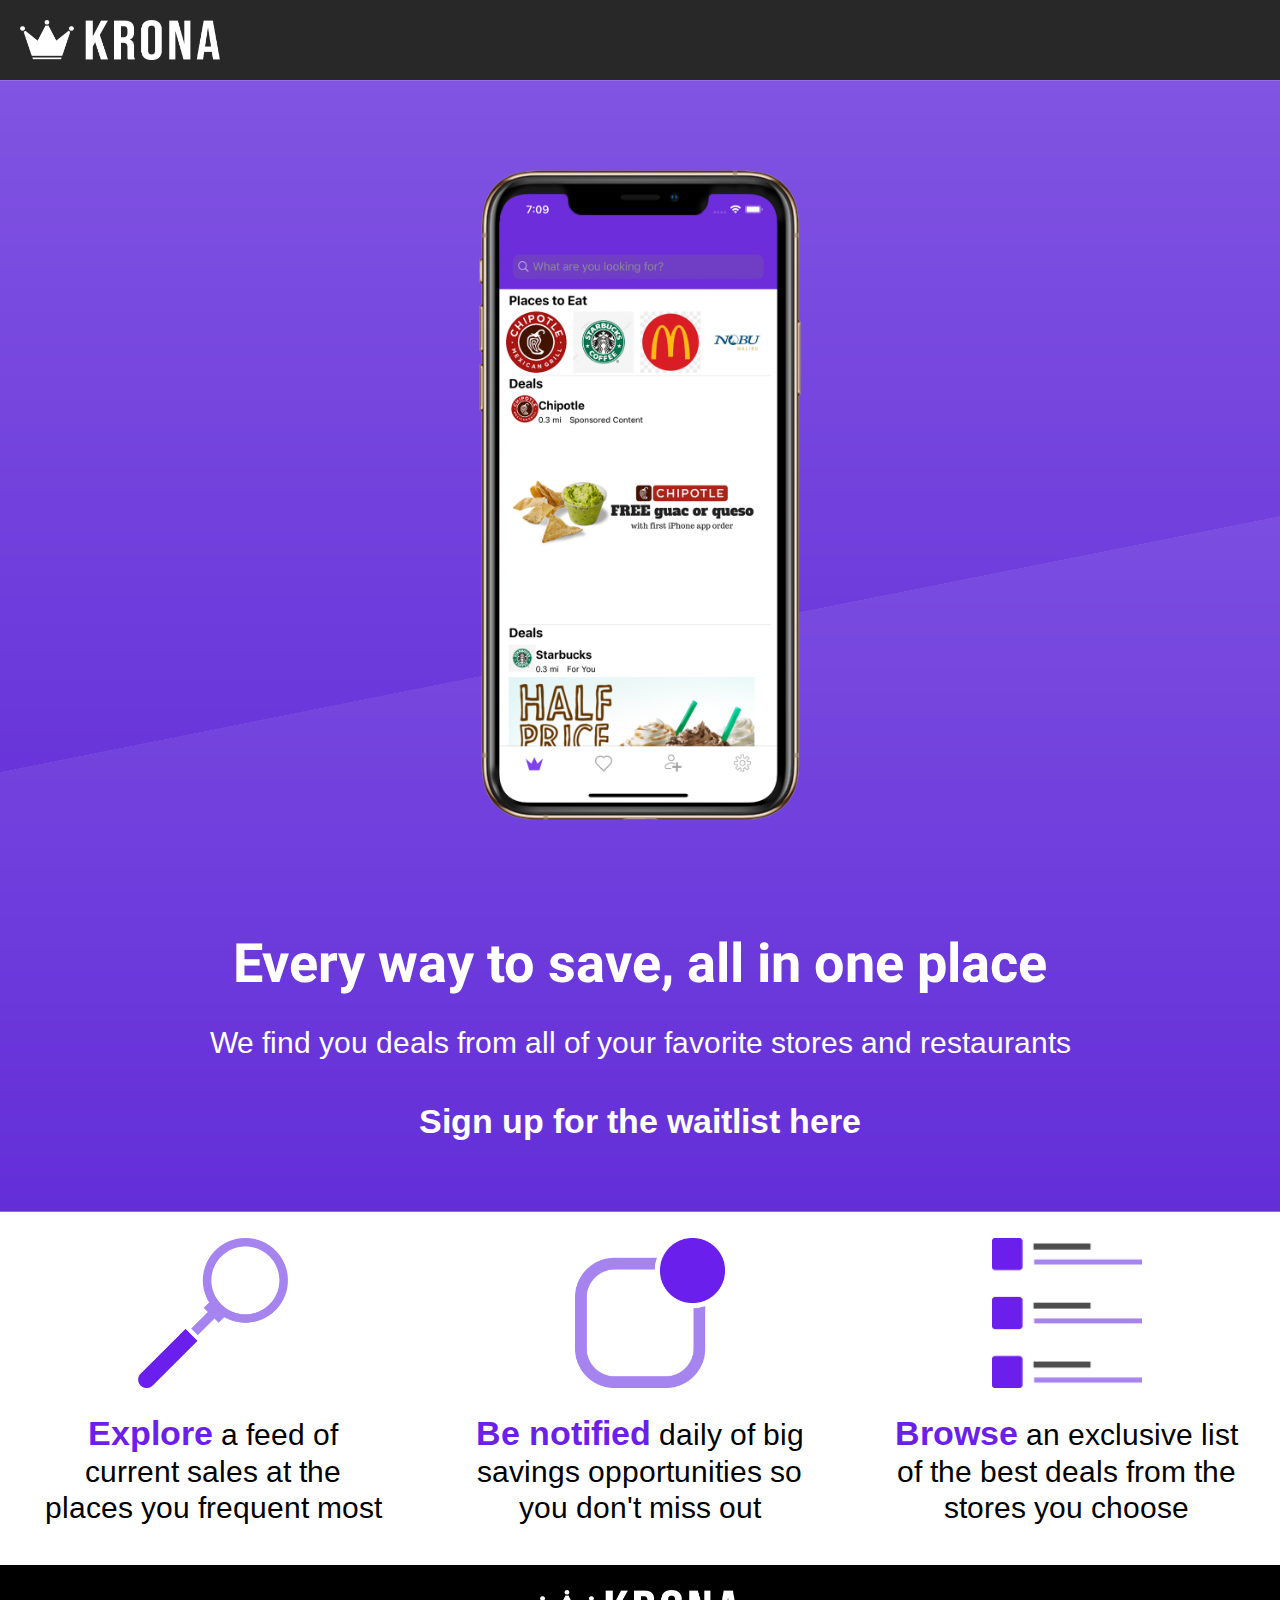
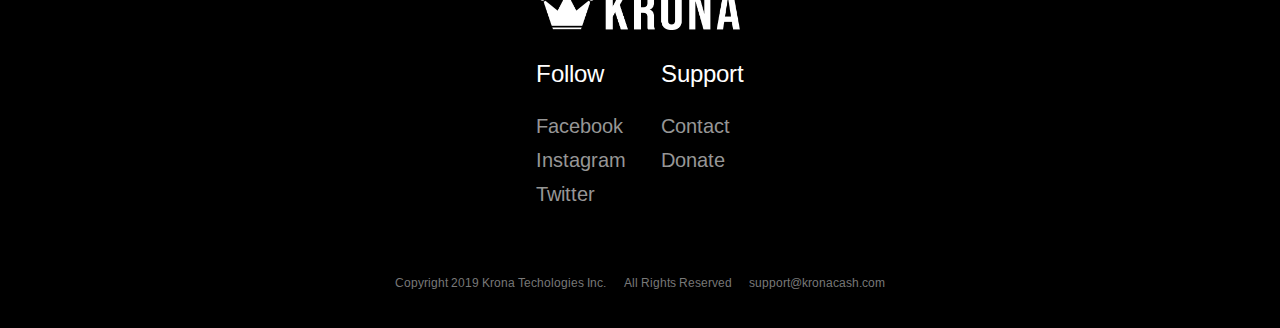
<file: kronacash-website/index.html>
<!DOCTYPE html>
<html>
<head>
  <link href="./style.css" type="text/css" rel="stylesheet">
  <link href="https://fonts.googleapis.com/css?family=Arimo|Fira+Sans:300&display=swap" rel="stylesheet">
  <link href="https://fonts.googleapis.com/css?family=Heebo&display=swap" rel="stylesheet">
  <title>Krona</title>
  <link rel="icon" href="./artboard.png">
</head>

<script type="text/javascript" src="https://s.skimresources.com/js/139825X1603868.skimlinks.js"></script>

<body>
  <div class="header">
    <img id="logo" src="./KronawithCrown.png">
  </div>

  <div class="intro">
    <div class="main">
      <div class="mainphone">
        <img id="iphone" src="iphone.png">
      </div>
      <div class="slogancontainer">
        <div class="slogans">
          <h1>Every way to save, all in one place</h1>
          <h2>We find you deals from all of your favorite stores and restaurants</h2>
          <a id="waitlist" href="https://docs.google.com/forms/d/e/1FAIpQLSd4Obf8imtqokSTq8LBFicchJpkst1-8rMgHD2LErBaWNHpeA/viewform?usp=sf_link">Sign up for the waitlist here</a>
        </div>
        </div>
      </div>
    </div>
  </div>

  <div class="icons">
    <img src="./Explore.png">
    <img id="notif" src="./Notify.png">
    <img src="./Browse.png">
  </div>

  <div class="brief-exp"> 
    <p><b>Explore</b> a feed of current sales at the places you frequent most</p>
    <p><b>Be notified</b> daily of big savings opportunities so you don't miss out</p>
    <p><b>Browse</b> an exclusive list of the best deals from the stores you choose</p>
  </div>

  <div class="footer">
    <div class="logo-div">
      <img class="bottom-logo" src="./KronawithCrown.png">
    </div>
    <div class="information">
      <ul class="Follow">
        <li class="title">Follow</li>
        <li><a id="facebook" href="https://www.facebook.com/officialkrona/">Facebook</a></li>
        <li><a id="instagram" href="https://www.instagram.com/officialkrona/">Instagram</a></li>
        <li><a id="twitter" href="https://twitter.com/kronaofficial">Twitter</a></li>
      </ul>
      <ul class="Support">
        <li class="title">Support</li>
        <li><a id="contact" href="./contact.html">Contact</a></li>
        <li><a id="donate" href="https://www.paypal.com/cgi-bin/webscr?cmd=_s-xclick&hosted_button_id=VN2EMKU8HNLRL&source=url">Donate</a></li>
      </ul>

    </div>
    <div class="copy">
      <p>Copyright 2019 Krona Techologies Inc.</p>
      <p>All Rights Reserved</p>
      <p>support@kronacash.com</p>
    </div>
  </div>
  
</body>

<script type="text/javascript" src="./script.js"></script>

</html>
</file>
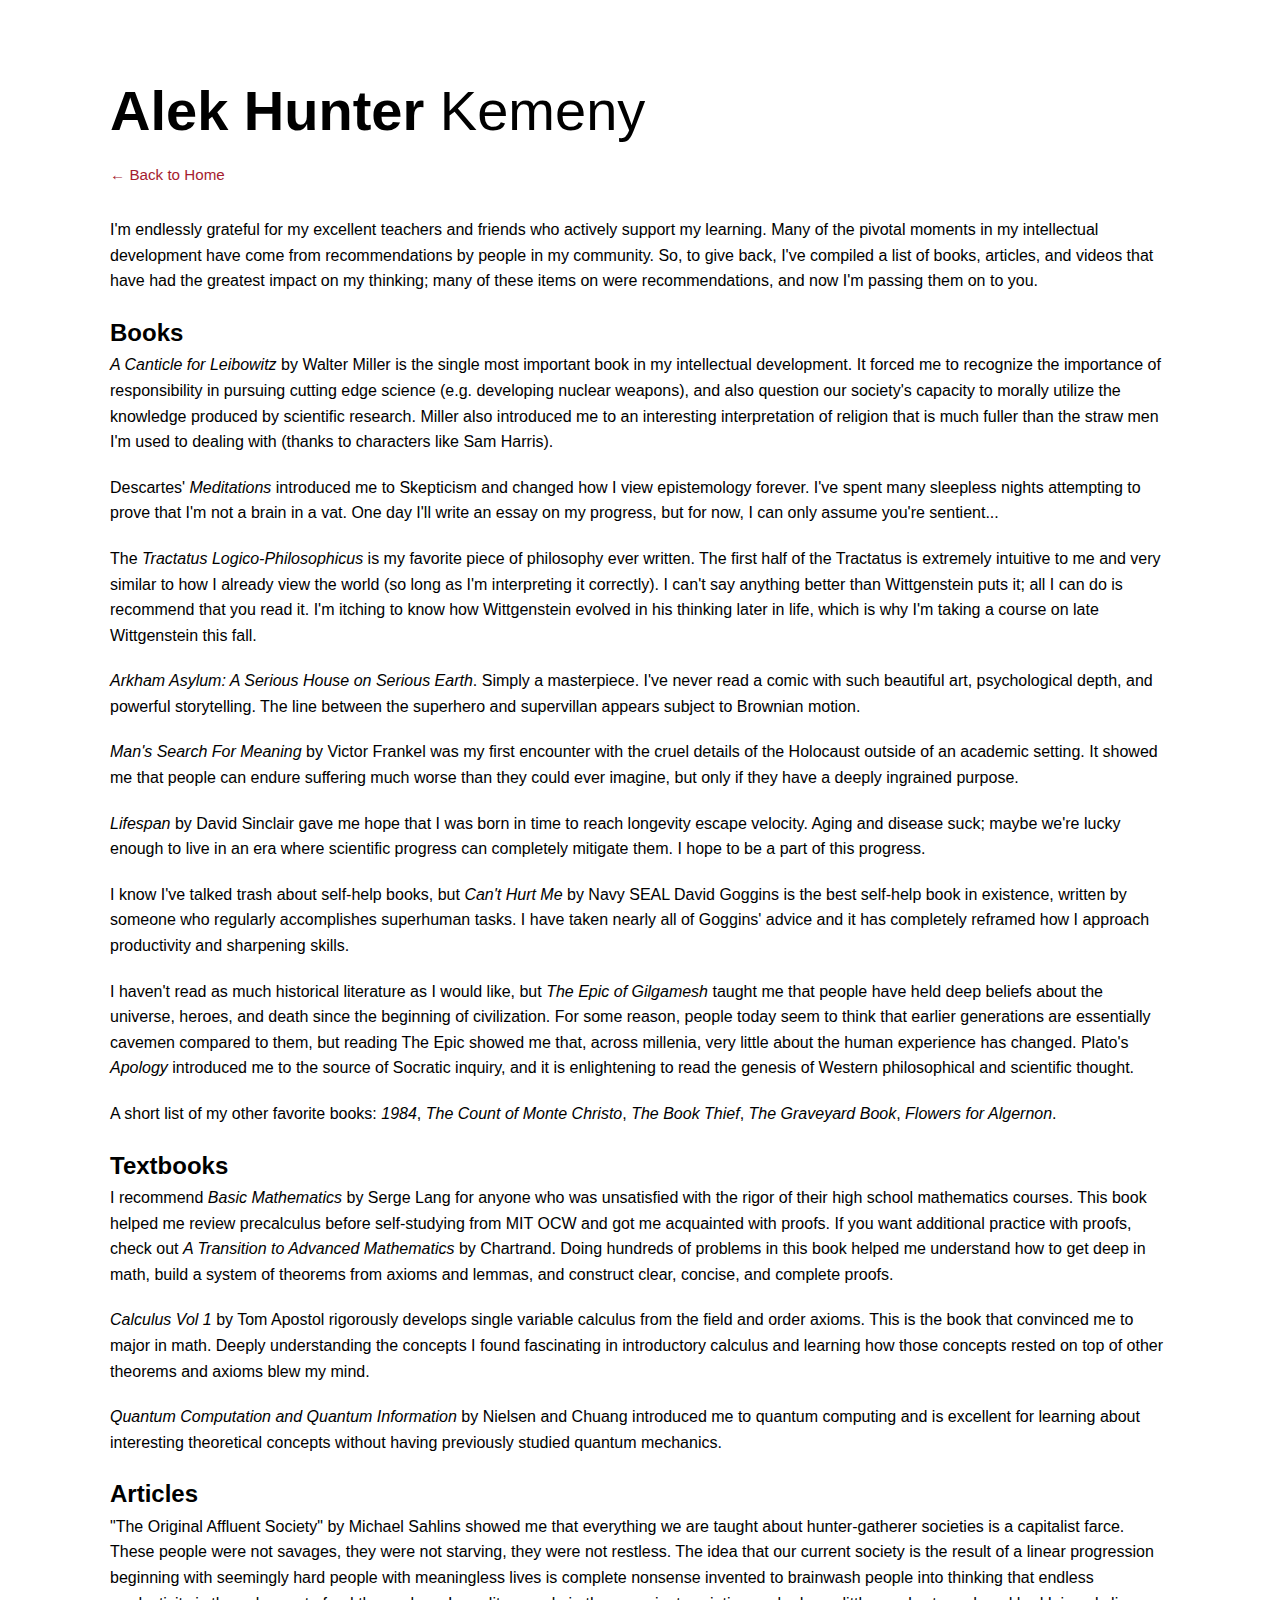
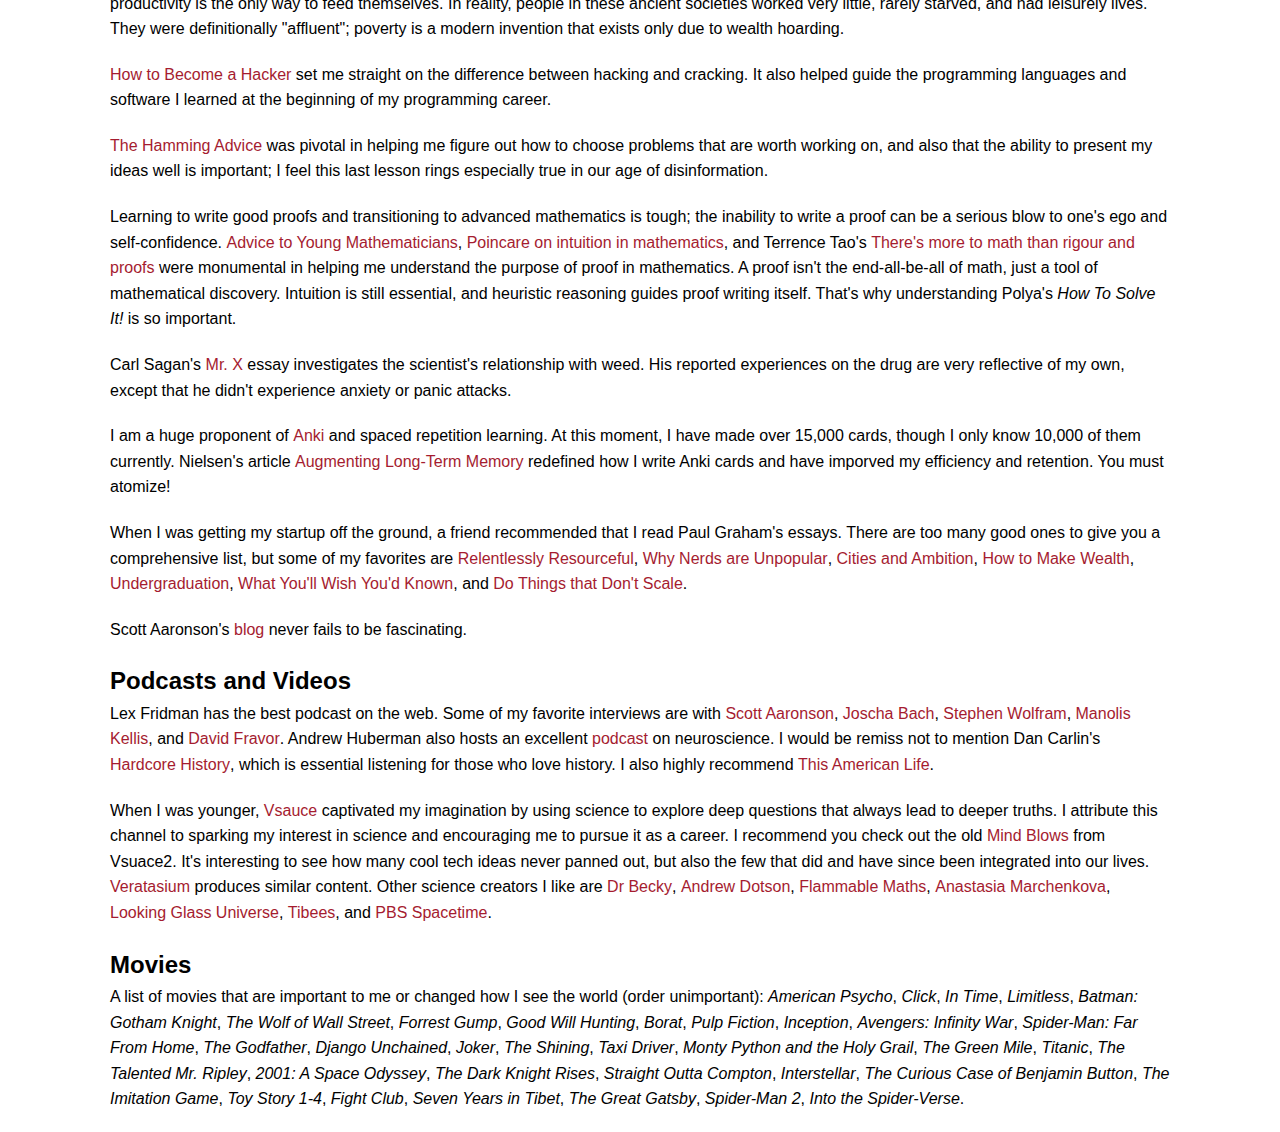
<file: favorites.html>
<!DOCTYPE html>
<html lang="en">
<head>
    <meta charset="UTF-8">
    <meta name="viewport" content="width=device-width, initial-scale=1.0">
    <title>Recommendations - Alek Hunter Kemeny</title>
    <link rel="icon" href="data:image/svg+xml,<svg xmlns=%22http://www.w3.org/2000/svg%22 viewBox=%220 0 100 100%22><text y=%22.9em%22 font-size=%2290%22>⚛️</text></svg>">
    <link rel="stylesheet" href="styles.css">
</head>
<body>
    <div class="container">
        <div class="main-content">
            <div class="text-content">
                <h1 class="name">
                    <span class="first-name">Alek Hunter</span> Kemeny
                </h1>
                
                <nav class="page-nav">
                    <a href="index.html" class="page-link">← Back to Home</a>
                </nav>
                
                <p>I'm endlessly grateful for my excellent teachers and friends who actively support my learning. Many of the pivotal moments in my intellectual development have come from recommendations by people in my community. So, to give back, I've compiled a list of books, articles, and videos that have had the greatest impact on my thinking; many of these items on were recommendations, and now I'm passing them on to you. </p>
                <h2>Books</h2>
                <p><em>A Canticle for Leibowitz</em> by Walter Miller is the single most important book in my intellectual development. It forced me to recognize the importance of responsibility in pursuing cutting edge science (e.g. developing nuclear weapons), and also question our society's capacity to morally utilize the knowledge produced by scientific research. Miller also introduced me to an interesting interpretation of religion that is much fuller than the straw men I'm used to dealing with (thanks to characters like Sam Harris). </p>
                <p>Descartes' <em>Meditations</em> introduced me to Skepticism and changed how I view epistemology forever. I've spent many sleepless nights attempting to prove that I'm not a brain in a vat. One day I'll write an essay on my progress, but for now, I can only assume you're sentient...</p>
                <p>The <em>Tractatus Logico-Philosophicus</em> is my favorite piece of philosophy ever written. The first half of the Tractatus is extremely intuitive to me and very similar to how I already view the world (so long as I'm interpreting it correctly). I can't say anything better than Wittgenstein puts it; all I can do is recommend that you read it. I'm itching to know how Wittgenstein evolved in his thinking later in life, which is why I'm taking a course on late Wittgenstein this fall.</p>
                <p><em>Arkham Asylum: A Serious House on Serious Earth</em>. Simply a masterpiece. I've never read a comic with such beautiful art, psychological depth, and powerful storytelling. The line between the superhero and supervillan appears subject to Brownian motion.</p>
                <p><em>Man's Search For Meaning</em> by Victor Frankel was my first encounter with the cruel details of the Holocaust outside of an academic setting. It showed me that people can endure suffering much worse than they could ever imagine, but only if they have a deeply ingrained purpose. </p>
                <p><em>Lifespan</em> by David Sinclair gave me hope that I was born in time to reach longevity escape velocity. Aging and disease suck; maybe we're lucky enough to live in an era where scientific progress can completely mitigate them. I hope to be a part of this progress.</p>
                <p>I know I've talked trash about self-help books, but <em>Can't Hurt Me</em> by Navy SEAL David Goggins is the best self-help book in existence, written by someone who regularly accomplishes superhuman tasks. I have taken nearly all of Goggins' advice and it has completely reframed how I approach productivity and sharpening skills.</p>
                <p>I haven't read as much historical literature as I would like, but <em>The Epic of Gilgamesh</em> taught me that people have held deep beliefs about the universe, heroes, and death since the beginning of civilization. For some reason, people today seem to think that earlier generations are essentially cavemen compared to them, but reading The Epic showed me that, across millenia, very little about the human experience has changed. Plato's <em>Apology</em> introduced me to the source of Socratic inquiry, and it is enlightening to read the genesis of Western philosophical and scientific thought. </p>
                <p>A short list of my other favorite books: <em>1984</em>, <em>The Count of Monte Christo</em>, <em>The Book Thief</em>, <em>The Graveyard Book</em>, <em>Flowers for Algernon</em>.</p>
                <h2>Textbooks</h2>
                <p>I recommend <em>Basic Mathematics</em> by Serge Lang for anyone who was unsatisfied with the rigor of their high school mathematics courses. This book helped me review precalculus before self-studying from MIT OCW and got me acquainted with proofs. If you want additional practice with proofs, check out <em>A Transition to Advanced Mathematics</em> by Chartrand. Doing hundreds of problems in this book helped me understand how to get deep in math, build a system of theorems from axioms and lemmas, and construct clear, concise, and complete proofs.</p>
                <p><em>Calculus Vol 1</em> by Tom Apostol rigorously develops single variable calculus from the field and order axioms. This is the book that convinced me to major in math. Deeply understanding the concepts I found fascinating in introductory calculus and learning how those concepts rested on top of other theorems and axioms blew my mind.</p>
                <p><em>Quantum Computation and Quantum Information</em> by Nielsen and Chuang introduced me to quantum computing and is excellent for learning about interesting theoretical concepts without having previously studied quantum mechanics. </p>
                <h2>Articles</h2>
                <p>"The Original Affluent Society" by Michael Sahlins showed me that everything we are taught about hunter-gatherer societies is a capitalist farce. These people were not savages, they were not starving, they were not restless. The idea that our current society is the result of a linear progression beginning with seemingly hard people with meaningless lives is complete nonsense invented to brainwash people into thinking that endless productivity is the only way to feed themselves. In reality, people in these ancient societies worked very little, rarely starved, and had leisurely lives. They were definitionally "affluent"; poverty is a modern invention that exists only due to wealth hoarding.</p>
                <p><a href="http://www.catb.org/~esr/faqs/hacker-howto.html" class="page-link" target="_blank" rel="noopener noreferrer">How to Become a Hacker</a> set me straight on the difference between hacking and cracking. It also helped guide the programming languages and software I learned at the beginning of my programming career.</p>
                <p><a href="https://www.mccurley.org/advice/hamming_advice.html" class="page-link" target="_blank" rel="noopener noreferrer">The Hamming Advice</a> was pivotal in helping me figure out how to choose problems that are worth working on, and also that the ability to present my ideas well is important; I feel this last lesson rings especially true in our age of disinformation.</p>
                <p>Learning to write good proofs and transitioning to advanced mathematics is tough; the inability to write a proof can be a serious blow to one's ego and self-confidence. <a href="http://assets.press.princeton.edu/chapters/gowers/gowers_VIII_6.pdf" class="page-link" target="_blank" rel="noopener noreferrer">Advice to Young Mathematicians</a>, <a href="https://mathshistory.st-andrews.ac.uk/Extras/Poincare_Intuition/" class="page-link" target="_blank" rel="noopener noreferrer">Poincare on intuition in mathematics</a>, and Terrence Tao's <a href="https://terrytao.wordpress.com/career-advice/theres-more-to-mathematics-than-rigour-and-proofs/" class="page-link" target="_blank" rel="noopener noreferrer">There's more to math than rigour and proofs</a> were monumental in helping me understand the purpose of proof in mathematics. A proof isn't the end-all-be-all of math, just a tool of mathematical discovery. Intuition is still essential, and heuristic reasoning guides proof writing itself. That's why understanding Polya's <em>How To Solve It!</em> is so important.</p> 
                <p>Carl Sagan's <a href="https://highexistence.com/carl-sagans-profound-essay-on-why-cannabis-consciousness-is-desperately-needed-in-this-mad-and-dangerous-world/" class="page-link" target="_blank" rel="noopener noreferrer">Mr. X</a> essay investigates the scientist's relationship with weed. His reported experiences on the drug are very reflective of my own, except that he didn't experience anxiety or panic attacks.</p>
                <p>I am a huge proponent of <a href="https://apps.ankiweb.net/" class="page-link" target="_blank" rel="noopener noreferrer">Anki</a> and spaced repetition learning. At this moment, I have made over 15,000 cards, though I only know 10,000 of them currently. Nielsen's article <a href="http://augmentingcognition.com/ltm.html" class="page-link" target="_blank" rel="noopener noreferrer">Augmenting Long-Term Memory</a> redefined how I write Anki cards and have imporved my efficiency and retention. You must atomize!</p>
                <p>When I was getting my startup off the ground, a friend recommended that I read Paul Graham's essays. There are too many good ones to give you a comprehensive list, but some of my favorites are <a href="http://www.paulgraham.com/relres.html" class="page-link" target="_blank" rel="noopener noreferrer">Relentlessly Resourceful</a>, <a href="http://www.paulgraham.com/nerds.html" class="page-link" target="_blank" rel="noopener noreferrer">Why Nerds are Unpopular</a>, <a href="http://www.paulgraham.com/cities.html" class="page-link" target="_blank" rel="noopener noreferrer">Cities and Ambition</a>, <a href="http://www.paulgraham.com/wealth.html" class="page-link" target="_blank" rel="noopener noreferrer">How to Make Wealth</a>, <a href="http://www.paulgraham.com/college.html" class="page-link" target="_blank" rel="noopener noreferrer">Undergraduation</a>, <a href="http://www.paulgraham.com/hs.html" class="page-link" target="_blank" rel="noopener noreferrer">What You'll Wish You'd Known</a>, and <a href="http://www.paulgraham.com/ds.html" class="page-link" target="_blank" rel="noopener noreferrer">Do Things that Don't Scale</a>.</p>
                <p>Scott Aaronson's <a href="https://www.scottaaronson.com/blog/" class="page-link" target="_blank" rel="noopener noreferrer">blog</a> never fails to be fascinating.</p>
                <h2>Podcasts and Videos</h2>
                <p>Lex Fridman has the best podcast on the web. Some of my favorite interviews are with <a href="https://www.youtube.com/watch?v=uX5t8EivCaM" class="page-link" target="_blank" rel="noopener noreferrer">Scott Aaronson</a>, <a href="https://www.youtube.com/watch?v=P-2P3MSZrBM&t=1998s" class="page-link" target="_blank" rel="noopener noreferrer">Joscha Bach</a>, <a href="https://www.youtube.com/watch?v=ez773teNFYA" class="page-link" target="_blank" rel="noopener noreferrer">Stephen Wolfram</a>, <a href="https://www.youtube.com/watch?v=t06rkOOUa7g&t=3002s" class="page-link" target="_blank" rel="noopener noreferrer">Manolis Kellis</a>, and <a href="https://www.youtube.com/watch?v=aB8zcAttP1E&t=11700s" class="page-link" target="_blank" rel="noopener noreferrer">David Fravor</a>. Andrew Huberman also hosts an excellent <a href="https://www.youtube.com/channel/UC2D2CMWXMOVWx7giW1n3LIg" class="page-link" target="_blank" rel="noopener noreferrer">podcast</a> on neuroscience. I would be remiss not to mention Dan Carlin's <a href="https://www.youtube.com/user/dancarlinpodcaster/videos" class="page-link" target="_blank" rel="noopener noreferrer">Hardcore History</a>, which is essential listening for those who love history. I also highly recommend <a href="https://www.thisamericanlife.org/" class="page-link" target="_blank" rel="noopener noreferrer">This American Life</a>.</p>
                <p>When I was younger, <a href="https://www.youtube.com/user/Vsauce" class="page-link" target="_blank" rel="noopener noreferrer">Vsauce</a> captivated my imagination by using science to explore deep questions that always lead to deeper truths. I attribute this channel to sparking my interest in science and encouraging me to pursue it as a career. I recommend you check out the old <a href="https://www.youtube.com/watch?v=LbqGsjWTt40&list=PL2E357C14C00D6089" class="page-link" target="_blank" rel="noopener noreferrer">Mind Blows</a> from Vsuace2. It's interesting to see how many cool tech ideas never panned out, but also the few that did and have since been integrated into our lives. <a href="https://www.youtube.com/user/1veritasium" class="page-link" target="_blank" rel="noopener noreferrer">Veratasium</a> produces similar content. Other science creators I like are <a href="https://www.youtube.com/channel/UCYNbYGl89UUowy8oXkipC-Q" class="page-link" target="_blank" rel="noopener noreferrer">Dr Becky</a>, <a href="https://www.youtube.com/channel/UCnFmWQbVW_YbqPQZGNuq8sA" class="page-link" target="_blank" rel="noopener noreferrer">Andrew Dotson</a>, <a href="https://www.youtube.com/channel/UCtAIs1VCQrymlAnw3mGonhw" class="page-link" target="_blank" rel="noopener noreferrer">Flammable Maths</a>, <a href="https://www.youtube.com/channel/UCzaYH6WeohiHKj3Ih_GdZdQ" class="page-link" target="_blank" rel="noopener noreferrer">Anastasia Marchenkova</a>, <a href="https://www.youtube.com/user/LookingGlassUniverse" class="page-link" target="_blank" rel="noopener noreferrer">Looking Glass Universe</a>, <a href="https://www.youtube.com/user/tibees" class="page-link" target="_blank" rel="noopener noreferrer">Tibees</a>, and <a href="https://www.youtube.com/channel/UC7_gcs09iThXybpVgjHZ_7g" class="page-link" target="_blank" rel="noopener noreferrer">PBS Spacetime</a>.</p>
                <h2>Movies</h2>
                <p>A list of movies that are important to me or changed how I see the world (order unimportant): <em>American Psycho</em>, <em>Click</em>, <em>In Time</em>, <em>Limitless</em>, <em>Batman: Gotham Knight</em>, <em>The Wolf of Wall Street</em>, <em>Forrest Gump</em>, <em>Good Will Hunting</em>, <em>Borat</em>, <em>Pulp Fiction</em>, <em>Inception</em>, <em>Avengers: Infinity War</em>, <em>Spider-Man: Far From Home</em>, <em>The Godfather</em>, <em>Django Unchained</em>, <em>Joker</em>, <em>The Shining</em>, <em>Taxi Driver</em>, <em>Monty Python and the Holy Grail</em>, <em>The Green Mile</em>, <em>Titanic</em>, <em>The Talented Mr. Ripley</em>, <em>2001: A Space Odyssey</em>, <em>The Dark Knight Rises</em>, <em>Straight Outta Compton</em>, <em>Interstellar</em>, <em>The Curious Case of Benjamin Button</em>, <em>The Imitation Game</em>, <em>Toy Story 1-4</em>, <em>Fight Club</em>, <em>Seven Years in Tibet</em>, <em>The Great Gatsby</em>, <em>Spider-Man 2</em>, <em>Into the Spider-Verse</em>.</p>
            </div>
        </div>
    </div>
</body>
</html>
</file>
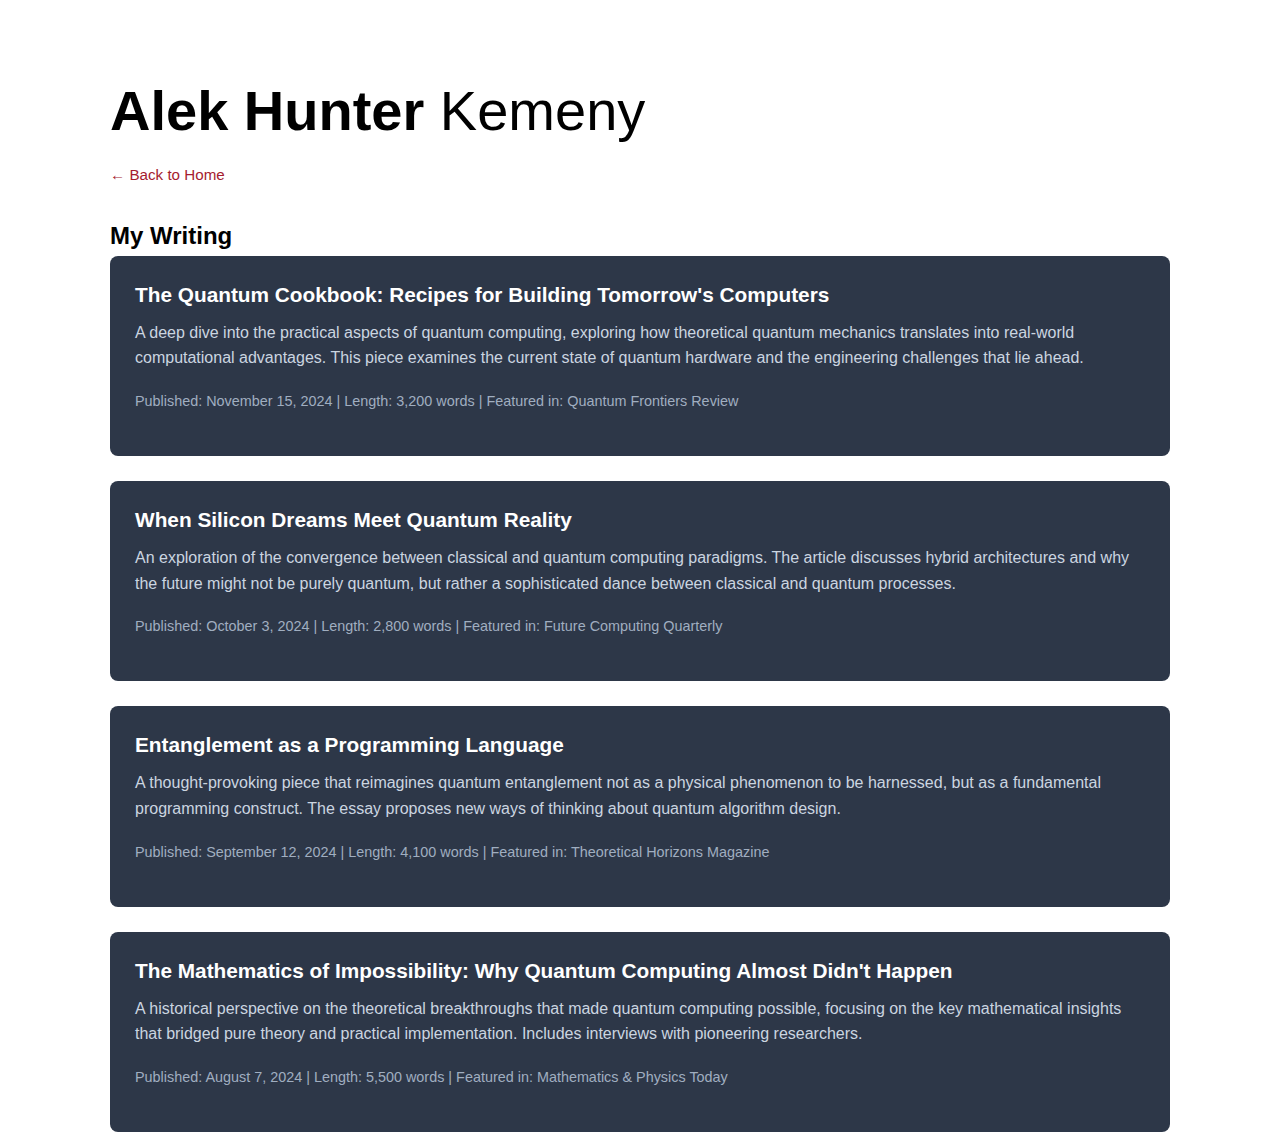
<file: writing.html>
<!DOCTYPE html>
<html lang="en">
<head>
    <meta charset="UTF-8">
    <meta name="viewport" content="width=device-width, initial-scale=1.0">
    <title>Writing - Alek Hunter Kemeny</title>
    <link rel="stylesheet" href="styles.css">
</head>
<body>
    <div class="container">
        <div class="main-content">
            <div class="text-content">
                <h1 class="name">
                    <span class="first-name">Alek Hunter</span> Kemeny
                </h1>
                
                <nav class="page-nav">
                    <a href="index.html" class="page-link">← Back to Home</a>
                </nav>
                
                <h2>My Writing</h2>
                
                <div class="media-list">
                    <div class="media-item">
                        <h4>The Quantum Cookbook: Recipes for Building Tomorrow's Computers</h4>
                        <p class="media-description">A deep dive into the practical aspects of quantum computing, exploring how theoretical quantum mechanics translates into real-world computational advantages. This piece examines the current state of quantum hardware and the engineering challenges that lie ahead.</p>
                        <p class="media-meta">Published: November 15, 2024 | Length: 3,200 words | Featured in: Quantum Frontiers Review</p>
                    </div>
                    
                    <div class="media-item">
                        <h4>When Silicon Dreams Meet Quantum Reality</h4>
                        <p class="media-description">An exploration of the convergence between classical and quantum computing paradigms. The article discusses hybrid architectures and why the future might not be purely quantum, but rather a sophisticated dance between classical and quantum processes.</p>
                        <p class="media-meta">Published: October 3, 2024 | Length: 2,800 words | Featured in: Future Computing Quarterly</p>
                    </div>
                    
                    <div class="media-item">
                        <h4>Entanglement as a Programming Language</h4>
                        <p class="media-description">A thought-provoking piece that reimagines quantum entanglement not as a physical phenomenon to be harnessed, but as a fundamental programming construct. The essay proposes new ways of thinking about quantum algorithm design.</p>
                        <p class="media-meta">Published: September 12, 2024 | Length: 4,100 words | Featured in: Theoretical Horizons Magazine</p>
                    </div>
                    
                    <div class="media-item">
                        <h4>The Mathematics of Impossibility: Why Quantum Computing Almost Didn't Happen</h4>
                        <p class="media-description">A historical perspective on the theoretical breakthroughs that made quantum computing possible, focusing on the key mathematical insights that bridged pure theory and practical implementation. Includes interviews with pioneering researchers.</p>
                        <p class="media-meta">Published: August 7, 2024 | Length: 5,500 words | Featured in: Mathematics & Physics Today</p>
                    </div>
                </div>
            </div>
        </div>
    </div>
</body>
</html>
</file>
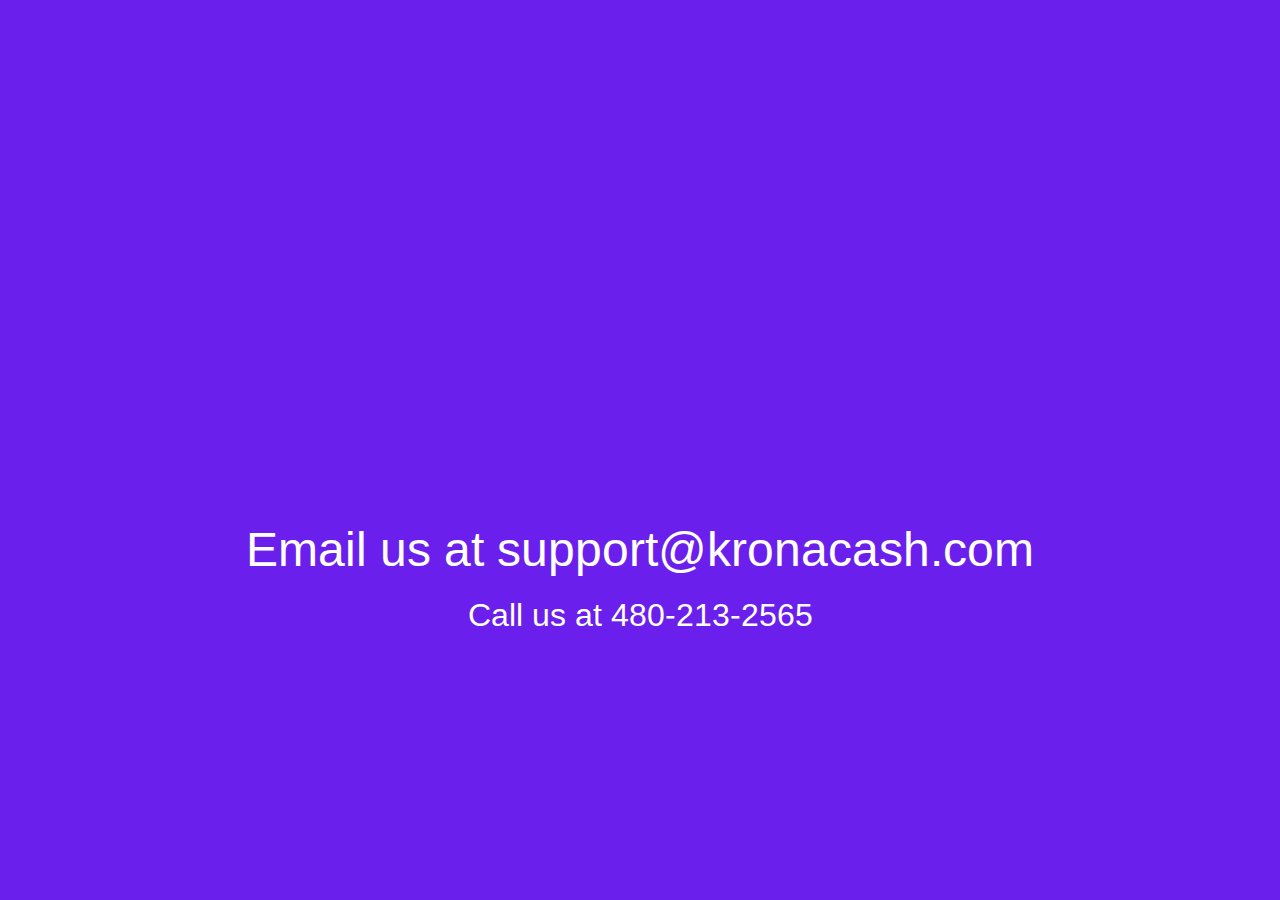
<file: kronacash-website/contact.html>
<!DOCTYPE html>
<html>
  <head>
    <link href="./contact.css" type="text/css" rel="stylesheet" />
    <link
      href="https://fonts.googleapis.com/css?family=Arimo|Fira+Sans:300&display=swap"
      rel="stylesheet"
    />
    <title>Contact Krona</title>
  </head>
  <div class="contact">
    <h1>Email us at support@kronacash.com</h1>
    <h2>Call us at 480-213-2565</h2>
  </div>
</html>
</file>
<file: kronacash-website/style.css>
html,
body,
div,
span,
applet,
object,
iframe,
h1,
h2,
h3,
h4,
h5,
h6,
p,
blockquote,
pre,
a,
abbr,
acronym,
address,
big,
cite,
code,
del,
dfn,
em,
img,
ins,
kbd,
q,
s,
samp,
small,
strike,
strong,
sub,
sup,
tt,
var,
b,
u,
i,
center,
dl,
dt,
dd,
ol,
ul,
li,
fieldset,
form,
label,
legend,
table,
caption,
tbody,
tfoot,
thead,
tr,
th,
td,
article,
aside,
canvas,
details,
embed,
figure,
figcaption,
footer,
header,
hgroup,
menu,
nav,
output,
ruby,
section,
summary,
time,
mark,
audio,
video {
  margin: 0;
  padding: 0;
  border: 0;
  font-size: 100%;
  font: inherit;
  vertical-align: baseline;
}

@font-face {
  font-family: "Bebas Neue";
  src: url(./BebasNeue/BebasNeue-Bold.ttf) format("truetype");
}

/*TODO: responsive development */

html {
  font-size: 20px;
}

body {
  background-color: rgb(255, 255, 255);
}

a {
  text-decoration: none;
}

.header {
  width: 100%;
  background-color: rgb(40, 40, 40);
  min-height: 45px;
  display: flex;
  justify-content: space-between;
  align-items: center;
  flex-wrap: wrap;
}

#logo {
  width: 7.8%;
  height: 38px; /* ERROR: percent not working */
  min-width: 200px;
  max-width: 200px;
  min-height: 40px;
  max-height: 50px;
  padding: 20px;
}

.intro {
  width: 100%;
  background-image: url(./bg.png);
  background-repeat: no-repeat;
  background-size: cover;
  background-position: center;
  padding-bottom: 50px;
}

.main {
  display: flex;
  justify-content: center;
  align-items: center;
  flex-wrap: wrap;
}

.mainphone {
  margin-left: 90px;
  margin-right: 90px;
  margin-top: 90px;
  margin-bottom: 40px;
}

#iphone {
  width: 400px;
  height: 650px;
}

.sloganscontainer {
  display: inline-flex;
}

.slogans {
  font-family: "Heebo", sans-serif;
  color: white;
  text-align: center;
  padding-top: 50px;
}

.slogans h1 {
  font-size: 2.7rem;
  padding: 10px;
  font-weight: bold;
}

.slogans h2 {
  font-family: "Arimo", sans-serif;
  font-size: 1.5rem;
  padding: 10px;
  padding-bottom: 20px;
}

#waitlist {
  color: white;
  display: inline-flex;
  font-size: 1.7rem;
  font-weight: bold;
  font-family: "Arimo", sans-serif;
  padding: 20px;
}

.icons {
  display: flex;
  justify-content: space-around;
}

.icons img {
  height: 150px;
  width: 150px;
  display: flex;
  padding-top: 2%;
}

.brief-exp {
  width: 100%;
  height: 100%;
  display: flex;
  justify-content: space-around;
  align-items: center;
  font-family: "Arimo", sans-serif;
  flex-wrap: wrap;
  text-align: center;
}

.brief-exp p {
  padding-top: 2%;
  padding-bottom: 3%;
  font-size: 1.5rem;
  color: black;
  width: 12%;
  min-width: 350px;
}

#notif {
  position: relative;
  left: 10px;
}

b {
  font-weight: 900;
  color: rgb(107, 31, 236);
  font-size: 1.7rem;
}

.footer {
  width: 100%;
  font-size: 1rem;
  background-color: black;
  display: flex;
  flex-direction: column;
  font-family: "Arimo", sans-serif;
  padding-bottom: 1%;
}

.logo-div {
  display: flex;
  justify-content: center;
}

.bottom-logo {
  width: 8%;
  height: 40px;
  min-width: 200px;
  min-height: 40px;
  padding-top: 2%;
}

.information {
  justify-content: center;
  display: flex;
  padding-bottom: 5%;
  padding-top: 2%;
}

.footer ul {
  list-style: none;
  padding-left: 1%;
  padding-right: 1%;
  flex-wrap: wrap;
}

.footer .title {
  color: white;
  font-size: 1.2rem;
  padding-bottom: 20px;
}

.footer li {
  color: rgb(150, 150, 150);
  padding: 5px;
}

.footer a {
  color: rgb(150, 150, 150);
}

.copy {
  background-color: black;
  display: flex;
  justify-content: center;
}

.copy p {
  color: rgb(121, 121, 121);
  padding-left: 0.7%;
  padding-right: 0.7%;
  padding-bottom: 2%;
  font-size: 0.6rem;
  flex-wrap: wrap;
}
</file>
<file: styles.css>
* {
    margin: 0;
    padding: 0;
    box-sizing: border-box;
}

body {
    font-family: -apple-system, BlinkMacSystemFont, 'Segoe UI', Roboto, Oxygen, Ubuntu, Cantarell, sans-serif;
    line-height: 1.6;
    color: #000;
    background-color: #fff;
}

.container {
    max-width: 1100px;
    margin: 0 auto;
    padding: 0 20px;
}

.main-content {
    margin-top: 80px;
    position: relative;
}

.main-content::after {
    content: "";
    display: table;
    clear: both;
}

.text-content {
    /* Text will wrap around the floated image */
}

/* Paragraph spacing for text content */
.text-content p {
    margin-bottom: 20px;
}

/* Header spacing for recommendations page */
.text-content h2 {
    margin-top: 5px;
}

.name {
    font-size: 3.5rem;
    font-weight: 300;
    margin-bottom: 20px;
    line-height: 1.1;
    color: #000;
}

.first-name {
    font-weight: 700;
}

.social-links {
    display: flex;
    gap: 20px;
    margin: 5px 0 20px 0;
    justify-content: center;
}

.social-link {
    color: #666;
    text-decoration: none;
    padding: 10px;
    border-radius: 8px;
    transition: all 0.2s ease;
    display: flex;
    align-items: center;
    justify-content: center;
}

.social-link:hover {
    color: #333;
    background-color: #f5f5f5;
    transform: translateY(-1px);
}

.social-link svg {
    width: 32px;
    height: 32px;
}

.subtitle {
    font-size: 1.1rem;
    font-weight: 600;
    color: #3a3737;
    margin-bottom: 30px;
    line-height: 1.4;
}

.description {
    font-size: 1rem;
    line-height: 1.7;
}

.description p {
    margin-bottom: 20px;
}

.cv-link {
    color: #A51C30;
    text-decoration: none;
    font-weight: 500;
}

.cv-link:hover {
    text-decoration: underline;
}

.research-interests {
    list-style: none;
    margin: 25px 0;
}

.research-interests li {
    margin-bottom: 15px;
    padding-left: 20px;
    position: relative;
}

.research-interests li::before {
    content: "•";
    position: absolute;
    left: 0;
    color: #666;
    font-weight: bold;
}

.media-links {
    list-style: none;
    margin: 25px 0;
}

.media-links li {
    margin-bottom: 8px;
    padding-left: 20px;
    position: relative;
}

.media-links li::before {
    content: "•";
    position: absolute;
    left: 0;
    color: #666;
    font-weight: bold;
}

.media-links a {
    color: #A51C30;
    text-decoration: none;
}

.media-links a:hover {
    text-decoration: underline;
}

blockquote {
    border-left: 4px solid #A51C30;
    padding-left: 20px;
    margin: 25px 0;
    font-style: italic;
    background-color: #fafafa;
    padding: 20px;
    border-radius: 4px;
}

blockquote p {
    margin-bottom: 10px !important;
}

.image-content {
    display: flex;
    flex-direction: column;
    align-items: center;
    float: right;
    width: 300px;
    margin-left: 20px;
    margin-right: 20px;
    margin-top: 85px;
}

.profile-image {
    width: 280px;
    height: 280px;
    object-fit: cover;
    object-position: center 0%;
    border-radius: 8px;
    border: 2px solid #000;
    box-shadow: 0 4px 20px rgba(0, 0, 0, 0.1);
}

.contact-info {
    text-align: center;
    font-size: 0.95rem;
    line-height: 1.4;
}

.contact-info p {
    margin-bottom: 5px;
}

.contact-info p:first-child {
    font-size: 1.1rem;
    margin-bottom: 10px;
}

/* Responsive Design */
@media (max-width: 768px) {
    .main-content {
        margin-top: 40px;
    }
    
    .name {
        font-size: 2.5rem;
        text-align: center;
    }
    
    .text-content {
        margin-right: 0;
    }
    
    .image-content {
        float: none;
        width: auto;
        margin-left: 0;
        margin-top: 30px;
    }
    
    .main-content::after {
        display: block;
        clear: both;
    }
    
    .profile-image {
        width: 240px;
        height: 240px;
    }
}

/* Projects Section */
.projects-section {
    text-align: left;
    border-top: 2px solid #000;
    padding-top: 20px;
}

.projects-section h2 {
    color: #333;
    font-size: 1.8rem;
    font-weight: 600;
}

/* Research Section */
.research-section {
    margin-bottom: 70px;
    text-align: left;
}

.research-section h3 {
    color: #333;
    font-size: 1.3rem;
    font-weight: 400;
    margin: 10px 0 0 35px;
}


.research-section p {
    margin-bottom: 20px;
    margin-left: 35px;
    line-height: 1.6;
    margin-bottom: 10px;
}

/* Email Typewriter */
.email-typewriter {
    font-family: 'Monaco', 'Menlo', 'Ubuntu Mono', monospace;
    font-size: 0.95em;
    background-color: #f5f5f5;
    padding: 2px 4px;
    border-radius: 3px;
    color: #333;
}

/* Page Links */
.page-link {
    color: #A51C30;
    text-decoration: none;
    font-weight: 500;
}

.page-link:hover {
    text-decoration: underline;
}

/* Page Navigation */
.page-nav {
    margin-bottom: 30px;
}

.page-nav .page-link {
    font-size: 0.95rem;
    display: inline-block;
}

/* Article List */
.article-list {
    display: flex;
    flex-direction: column;
    gap: 30px;
}

.article-item {
    display: flex;
    gap: 20px;
    padding: 20px;
    border: 1px solid #e5e5e5;
    border-radius: 8px;
    transition: all 0.2s ease;
    cursor: pointer;
}

.article-item:hover {
    border-color: #A51C30;
    box-shadow: 0 4px 15px rgba(217, 70, 239, 0.1);
    transform: translateY(-2px);
}

.article-thumbnail {
    flex-shrink: 0;
}

.article-thumbnail img {
    width: 120px;
    height: 80px;
    object-fit: cover;
    border-radius: 6px;
    border: 1px solid #e5e5e5;
}

.article-content {
    flex: 1;
}

.article-content h4 {
    color: #333;
    font-size: 1.2rem;
    font-weight: 600;
    margin-bottom: 8px;
    line-height: 1.3;
}

.article-authors {
    color: #666;
    font-size: 0.95rem;
    margin-bottom: 6px;
    line-height: 1.4;
}

.article-venue {
    color: #888;
    font-size: 0.9rem;
    margin-bottom: 12px;
}

.pdf-btn {
    background-color: #333;
    color: white;
    border: none;
    padding: 6px 12px;
    border-radius: 4px;
    font-size: 0.85rem;
    font-weight: 500;
    cursor: pointer;
    transition: background-color 0.2s ease;
}

.pdf-btn:hover {
    background-color: #555;
}

/* Media List */
.media-list {
    display: flex;
    flex-direction: column;
    gap: 25px;
}

.media-item {
    padding: 25px;
    background-color: #2d3748;
    border-radius: 8px;
    color: white;
    transition: all 0.2s ease;
    cursor: pointer;
}

.media-item:hover {
    background-color: #4a5568;
    transform: translateY(-2px);
}

.media-item h4 {
    color: white;
    font-size: 1.3rem;
    font-weight: 600;
    margin-bottom: 12px;
    line-height: 1.3;
}

.media-description {
    color: #cbd5e0;
    font-size: 1rem;
    line-height: 1.6;
    margin-bottom: 15px;
}

.media-meta {
    color: #a0aec0;
    font-size: 0.9rem;
    line-height: 1.4;
}

/* Recommendations Page Lists */
.text-content ul {
    margin: 20px 0;
    padding-left: 0;
    list-style: none;
}

.text-content ul li {
    margin-bottom: 12px;
    padding-left: 20px;
    position: relative;
    line-height: 1.6;
}

.text-content ul li::before {
    content: "•";
    position: absolute;
    left: 0;
    color: #000000;
    font-weight: bold;
    font-size: 1.2em;
}

@media (max-width: 768px) {
    .projects-section {
        margin-top: 30px;
        padding-top: 20px;
    }
    
    .projects-section h2 {
        margin-bottom: 5px;
    }
    
    .research-section {
        margin-top: 30px;
        padding-top: 5px;
    }
    
    .text-content h2 {
        margin-top: 5px;
    }
    
    .article-item {
        flex-direction: column;
        gap: 15px;
    }
    
    .article-thumbnail {
        align-self: center;
    }
}

@media (max-width: 480px) {
    .container {
        padding: 0 15px;
    }
    
    .name {
        font-size: 2rem;
        text-align: center;
    }
    
    .profile-image {
        width: 200px;
        height: 200px;
    }
    
    .article-item, .media-item {
        padding: 15px;
    }
    
    .text-content h2 {
        margin-top: 0px;
    }
}

/* Timeline Styles */
.timeline {
    position: relative;
    padding-left: 70px;
    top: -10px;
}

.timeline::before {
    content: "";
    position: absolute;
    left: 85px;
    top: 10px;
    bottom: 0;
    width: 2px;
    background: #000;
}

.timeline-item {
    position: relative;
    margin-bottom: 50px;
}

.timeline-item::before {
    content: "";
    position: absolute;
    left: 11px;
    top: 10px;
    width: 4px;
    height: 4px;
    background: #000000;
    border: 3px solid #000000;
    border-radius: 50%;
}

.timeline-date {
    position: absolute;
    left: -70px;
    top: 6px;
    width: 55px;
    text-align: right;
    font-weight: 600;
    font-size: 0.8rem;
    white-space: nowrap;
    color: #000000;
    display: inline-block;
}

.timeline-content {
    background: transparent;
}

@media (max-width: 768px) {
    .timeline {
        padding-left: 50px;
    }
    .timeline::before {
        left: 18px;
    }
    .timeline-item::before {
        left: 12px;
    }
    .timeline-date {
        width: 45px;
        left: 0;
    }
}

.kronacash-image {
    display: block;
    max-width: 900px;
    width: 100%;
    margin: 32px auto 32px 60px;
    border-radius: 8px;
    border: 2px solid #000;
    box-shadow: 0 4px 20px rgba(0, 0, 0, 0.1);
    background: #fff;
}

.kronacash-gallery {
    display: flex;
    gap: 20px;
    justify-content: center;
    margin: 32px 20px 32px 55px;
    max-width: 100%;
}

.kronacash-gallery-image {
    flex: 1;
    max-width: 270px;
    height: auto;
    border-radius: 8px;
    border: 2px solid #000;
    box-shadow: 0 4px 20px rgba(0, 0, 0, 0.1);
    object-fit: cover;
}

@media (max-width: 768px) {
    .kronacash-gallery {
        flex-direction: column;
        gap: 15px;
    }
    
    .kronacash-gallery-image {
        max-width: 100%;
    }
}

.particle-tracking-gif {
    display: block;
    max-width: 950px;
    width: 100%;
    margin: 20px auto 20px 40px;
    background: #fff;
} 

.slow-light-gif {
    display: block;
    max-width: 870px;
    width: 100%;
    margin: 20px auto 20px 90px;
}

blockquote {
    margin-left: 40px;
}

.title-with-logos {
    position: relative;
}

.kronohealth-logos {
    position: absolute;
    margin-right: 12px;
    top: 50%;
    right: 0;
    transform: translateY(-60%);
    display: flex;
    gap: 18px;
    align-items: center;
    justify-content: flex-end;
}

.kronohealth-logo {
    height: 48px;
    width: auto;
    border-radius: 8px;
    background: #fff;
    box-shadow: 0 2px 8px rgba(0,0,0,0.07);
    margin-right: -10px;
    margin-top: 20px;
}

.cern-logo-container {
    position: absolute;
    top: 50%;
    margin-right: 20px;
    right: 0;
    transform: translateY(-60%);
    display: flex;
    align-items: center;
    justify-content: flex-end;
}

.cern-logo {
    height: 64px;
    width: auto;
    border-radius: 8px;
    background: #fff;
    box-shadow: 0 2px 8px rgba(0,0,0,0.07);
    margin-right: -10px;
    margin-top: 20px;
}

.duke-logo {
    height: 80px;
    width: auto;
    margin-right: 5px;
    margin-top: 20px;
}

.duke-logo-container {
    position: absolute;
    top: 50%;
    margin-right: 23px;
    right: 0;
    transform: translateY(-60%);
    display: flex;
    align-items: center;
    justify-content: flex-end;
}

.dqc-logo {
    height: 60px;
    margin-right: -12px;
    width: auto;
    margin-top: 20px;
}

.princeton-logo-container {
    position: absolute;
    top: 50%;
    right: 0;
    margin-right: 40px;
    transform: translateY(-60%);
    display: flex;
    align-items: center;
    justify-content: flex-end;
}

.princeton-logo {
    height: 64px;
    width: auto;
    margin-right: -10px;
    margin-top: 20px;
}

.harvard-logo-container {
    position: absolute;
    top: 50%;
    right: 0;
    margin-right: 40px;
    transform: translateY(-60%);
    display: flex;
    align-items: center;
    justify-content: flex-end;
}

.harvard-logo {
    height: 75px;
    width: auto;
    margin-right: -35px;
    margin-top: 45px;
}

.mit-logo-container {
    position: absolute;
    top: 50%;
    right: 0;
    transform: translateY(-55%);
    display: flex;
    align-items: center;
    justify-content: flex-end;
}

.mit-logo {
    height: 200px;
    width: auto;
    margin-right: 10px;
    margin-top: 20px;
}

.ibm-logo-container {
    position: absolute;
    top: 50%;
    right: 0;
    transform: translateY(-60%);
    display: flex;
    gap: 18px;
    align-items: center;
    justify-content: flex-end;
}

.ibm-logo {
    height: 100px;
    width: auto;
    margin-right: -30px;
    margin-top: 20px;
}

.mitibm-logo {
    height: 90px;
    width: auto;
    margin-right: -10px;
    margin-top: 35px;
}

.image-pair {
    display: flex;
    gap: 20px;
    margin: 10px 10px -20px 20px;
    max-width: 870px;
}

.image-pair img {
    flex: 1;
    max-width: 50%;
    margin-left: 20px;
    height: auto;

}

.image-pair img[alt="Superconducting quantum topology"] {
    object-fit: contain;
    height: 500px;
    margin-left: 50px;
}

.image-pair img[alt="Quantum computer"] {
    height:500px;
    width: 100px;
    border-radius: 10px;
    box-shadow: 0 4px 20px rgba(0, 0, 0, 0.1);
}

.spot-video {
    display: block;
    max-width: 50%;
    width: 100%;
    height: auto;
    margin: 20px auto 20px 40px;
    border-radius: 8px;
    box-shadow: 0 4px 20px rgba(0, 0, 0, 0.1);
}

.video-pair {
    display: flex;
    gap: 20px;
    margin: 20px auto 20px 150px;
    max-width: 700px;
}

.video-pair .spot-video {
    flex: 1;
    max-width: 50%;
    margin: 0;
}

.spin-locking-gif {
    display: block;
    max-width: 800px;
    width: 100%;
    margin: 20px auto 20px 110px;
    background: #fff;
}

.benchmarking-video {
    display: block;
    max-width: 600px;
    width: 100%;
    height: auto;
    margin: 20px auto 20px 230px;
    border-radius: 8px;
    box-shadow: 0 4px 20px rgba(0, 0, 0, 0.1);
}

.inkwell-logo-container {
    position: absolute;
    top: 50%;
    right: 0;
    transform: translateY(-60%);
    display: flex;
    align-items: center;
    justify-content: flex-end;
}

.inkwell-logo {
    height: 70px;
    width: auto;
    margin-right: -10px;
    margin-top: 30px;
}

.inkwell-logo-text {
    font-family: 'Inter', sans-serif;
    font-weight: 700;
    color: #512b04ff;
    font-size: 2.2rem;
    display: inline-block;
    margin-top: 60px;
    margin-right: -20px;
    vertical-align: middle;
}

.responsive-video-container {
  position: relative;
  padding-bottom: 56.25%; /* 16:9 aspect ratio */
  height: 0;
  overflow: hidden;
  margin: 25px 0 0 40px;
}
.responsive-video-container iframe {
  position: absolute;
  top: 0;
  left: 0;
  width: 99%;
  height: 95%;
}
</file>
<file: kronacash-website/contact.css>
html,
body,
div,
span,
applet,
object,
iframe,
h1,
h2,
h3,
h4,
h5,
h6,
p,
blockquote,
pre,
a,
abbr,
acronym,
address,
big,
cite,
code,
del,
dfn,
em,
img,
ins,
kbd,
q,
s,
samp,
small,
strike,
strong,
sub,
sup,
tt,
var,
b,
u,
i,
center,
dl,
dt,
dd,
ol,
ul,
li,
fieldset,
form,
label,
legend,
table,
caption,
tbody,
tfoot,
thead,
tr,
th,
td,
article,
aside,
canvas,
details,
embed,
figure,
figcaption,
footer,
header,
hgroup,
menu,
nav,
output,
ruby,
section,
summary,
time,
mark,
audio,
video {
  margin: 0;
  padding: 0;
  border: 0;
  font-size: 100%;
  font: inherit;
  vertical-align: baseline;
}

body {
  background-color: rgb(107, 31, 236);
  font-size: 20px;
}

.contact {
  text-align: center;
  position: relative;
  top: 500px;
}

h1 {
  font-family: "Arimo", sans-serif;
  color: white;
  font-size: 3rem;
  padding: 20px;
}

h2 {
  font-family: "Arimo", sans-serif;
  color: white;
  font-size: 2rem;
}
</file>
